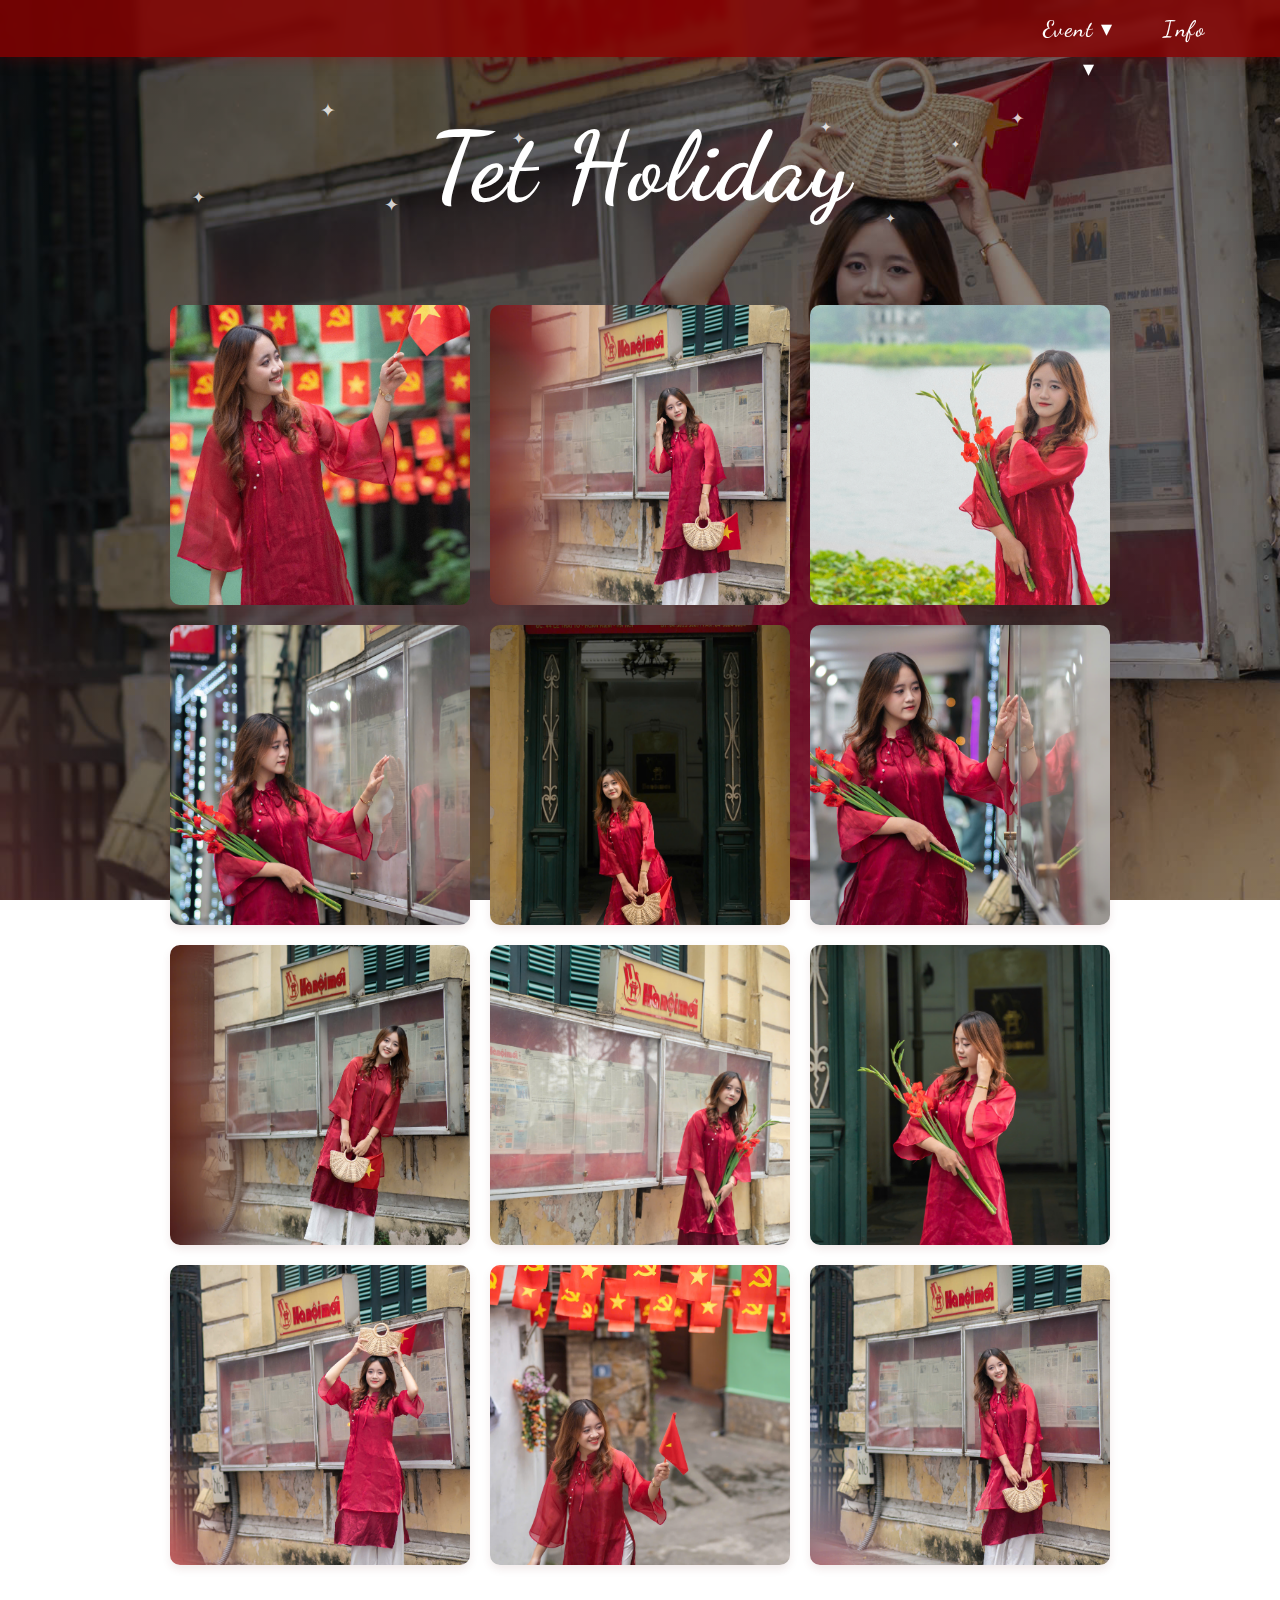
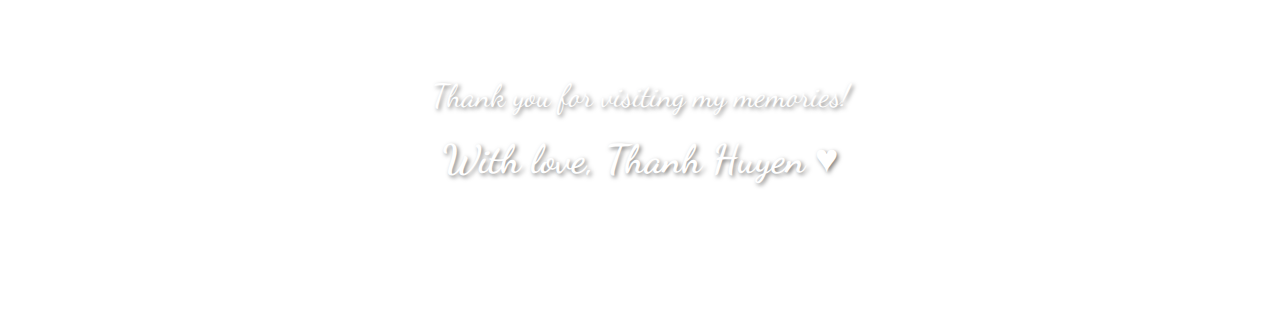
<file: index.html>
<!DOCTYPE html>
<html lang="en">
<head>
    <meta charset="UTF-8">
    <meta name="viewport" content="width=device-width, initial-scale=1.0">
    <title>Photo Album</title>
    <link rel="preconnect" href="https://fonts.googleapis.com">
    <link rel="preconnect" href="https://fonts.gstatic.com" crossorigin>
    <link href="https://fonts.googleapis.com/css2?family=Dancing+Script:wght@400;700&display=swap" rel="stylesheet">
    <link href="https://fonts.googleapis.com/css2?family=Dancing+Script&display=swap" rel="stylesheet">
    <link rel="stylesheet" href="https://cdnjs.cloudflare.com/ajax/libs/font-awesome/6.5.1/css/all.min.css">
    <link rel="stylesheet" href="style-tet.css">
    <link rel="stylesheet" href="style-bar.css">
    <link rel="stylesheet" href="style-footer.css">
</head>
<body>
    <nav class="taskbar">
        <ul>
            <li class="dropdown">
                <a href="#title" class="dropbtn">Event ▾</a>
                <ul class="dropdown-content">
                    <li><a href="index.html">Tết</a></li>
                    <li><a href="chrismas.html">Giáng sinh</a></li>
                    <li><a href="school.html">AOF</a></li>
                    <li><a href="#summer">Mùa hè xanh</a></li>
                    <li><a href="#winter">Đông ấm</a></li>
                </ul>
            </li>
            <li><a href="#info-section">Info</a></li>
        </ul>
    </nav>

    <div class="title" id="event-section">
        <h1>Tet Holiday</h1>
        <span class="star-1">✦</span>
        <span class="star-2">✦</span>
        <span class="star-3">✦</span>
        <span class="star-4">✦</span>
        <span class="star-5">✦</span>
        <span class="star-6">✦</span>
    </div>

    <div class="photo-album">
        <div class="photo-card">
            <div class="photo-inner"> 
                <div class="photo-front">
                    <img src="/image/newyear/0501a47505dbb885e1ca15.jpg" alt="Photo 1">
                </div>
                <div class="photo-back">
                    <p>Mô tả cho ảnh 1</p>
                </div>
            </div>
        </div>

        <div class="photo-card">
            <div class="photo-inner">
                <div class="photo-front">
                    <img src="/image/newyear/157edb3d7a93c7cd9e824.jpg" alt="Photo 2">
                </div>
                <div class="photo-back">
                    <p>Mô tả cho ảnh 2</p>
                </div>
            </div>
        </div>

        <div class="photo-card">
            <div class="photo-inner">
                <div class="photo-front">
                    <img src="/image/newyear/1f64340095ae28f071bf12.jpg" alt="Photo 2">
                </div>
                <div class="photo-back">
                    <p>Mô tả cho ảnh 3</p>
                </div>
            </div>
        </div>

        <div class="photo-card">
            <div class="photo-inner">
                <div class="photo-front">
                    <img src="/image/newyear/2733f27b53d5ee8bb7c47.jpg" alt="Photo 2">
                </div>
                <div class="photo-back">
                    <p>Mô tả cho ảnh 4</p>
                </div>
            </div>
        </div>

        <div class="photo-card">
            <div class="photo-inner">
                <div class="photo-front">
                    <img src="/image/newyear/3cb6d3fa7254cf0a964510.jpg" alt="Photo 2">
                </div>
                <div class="photo-back">
                    <p>Mô tả cho ảnh 5</p>
                </div>
            </div>
        </div>

        <div class="photo-card">
            <div class="photo-inner">
                <div class="photo-front">
                    <img src="/image/newyear/30d51c9ebd30006e59218.jpg" alt="Photo 2">
                </div>
                <div class="photo-back">
                    <p>Mô tả cho ảnh 6</p>
                </div>
            </div>
        </div>

        <div class="photo-card">
            <div class="photo-inner">
                <div class="photo-front">
                    <img src="/image/newyear/4a3a6179c0d77d8924c63.jpg" alt="Photo 2">
                </div>
                <div class="photo-back">
                    <p>Mô tả cho ảnh 7</p>
                </div>
            </div>
        </div>

        <div class="photo-card">
            <div class="photo-inner">
                <div class="photo-front">
                    <img src="/image/newyear/458faecf0f61b23feb702.jpg" alt="Photo 2">
                </div>
                <div class="photo-back">
                    <p>Mô tả cho ảnh 8</p>
                </div>
            </div>
        </div>

        <div class="photo-card">
            <div class="photo-inner">
                <div class="photo-front">
                    <img src="/image/newyear/4fe03ead9f03225d7b129.jpg" alt="Photo 2">
                </div>
                <div class="photo-back">
                    <p>Mô tả cho ảnh 9</p>
                </div>
            </div>
        </div>

        <div class="photo-card">
            <div class="photo-inner">
                <div class="photo-front">
                    <img src="/image/newyear/85b411f1b05f0d01544e5.jpg" alt="Photo 2">
                </div>
                <div class="photo-back">
                    <p>Mô tả cho ảnh 10</p>
                </div>
            </div>
        </div>

        <div class="photo-card">
            <div class="photo-inner">
                <div class="photo-front">
                    <img src="/image/newyear/8752323993972ec9778613.jpg" alt="Photo 2">
                </div>
                <div class="photo-back">
                    <p>Mô tả cho ảnh 11</p>
                </div>
            </div>
        </div>

        <div class="photo-card">
            <div class="photo-inner">
                <div class="photo-front">
                    <img src="/image/newyear/d6f442b4e31a5e44070b1.jpg" alt="Photo 2">
                </div>
                <div class="photo-back">
                    <p>Mô tả cho ảnh 12</p>
                </div>
            </div>
        </div>

    <div class="album-footer" id="info-section">
        <p>Thank you for visiting my memories!</p>
        <p class="signature">With love, Thanh Huyen ♥</p>
        <div class="social-links">
            <a href="https://www.facebook.com/thazhhuyn20" target="_blank" class="social-icon">
                <i class="fab fa-facebook"></i>
            </a>
            <a href="https://www.instagram.com/thazhhuyn_20/" target="_blank" class="social-icon">
                <i class="fab fa-instagram"></i>
            </a>
            <a href="mailto:lathanhhuyen36@gmail.com" class="social-icon">
                <i class="fas fa-envelope"></i>
            </a>
            <a href="tel:0913270057" class="social-icon">
                <i class="fas fa-phone"></i>
            </a>
        </div>
    </div>

        <!-- Thêm các photo-card khác tương tự -->
    </div>

    <script>
        // Thêm animation khi scroll nếu muốn
        window.addEventListener('scroll', () => {
            const cards = document.querySelectorAll('.photo-card');
            cards.forEach(card => {
                const cardTop = card.getBoundingClientRect().top;
                if (cardTop < window.innerHeight) {
                    card.style.opacity = '1';
                }
            });
        });
    </script>
</body>
</html>
</file>
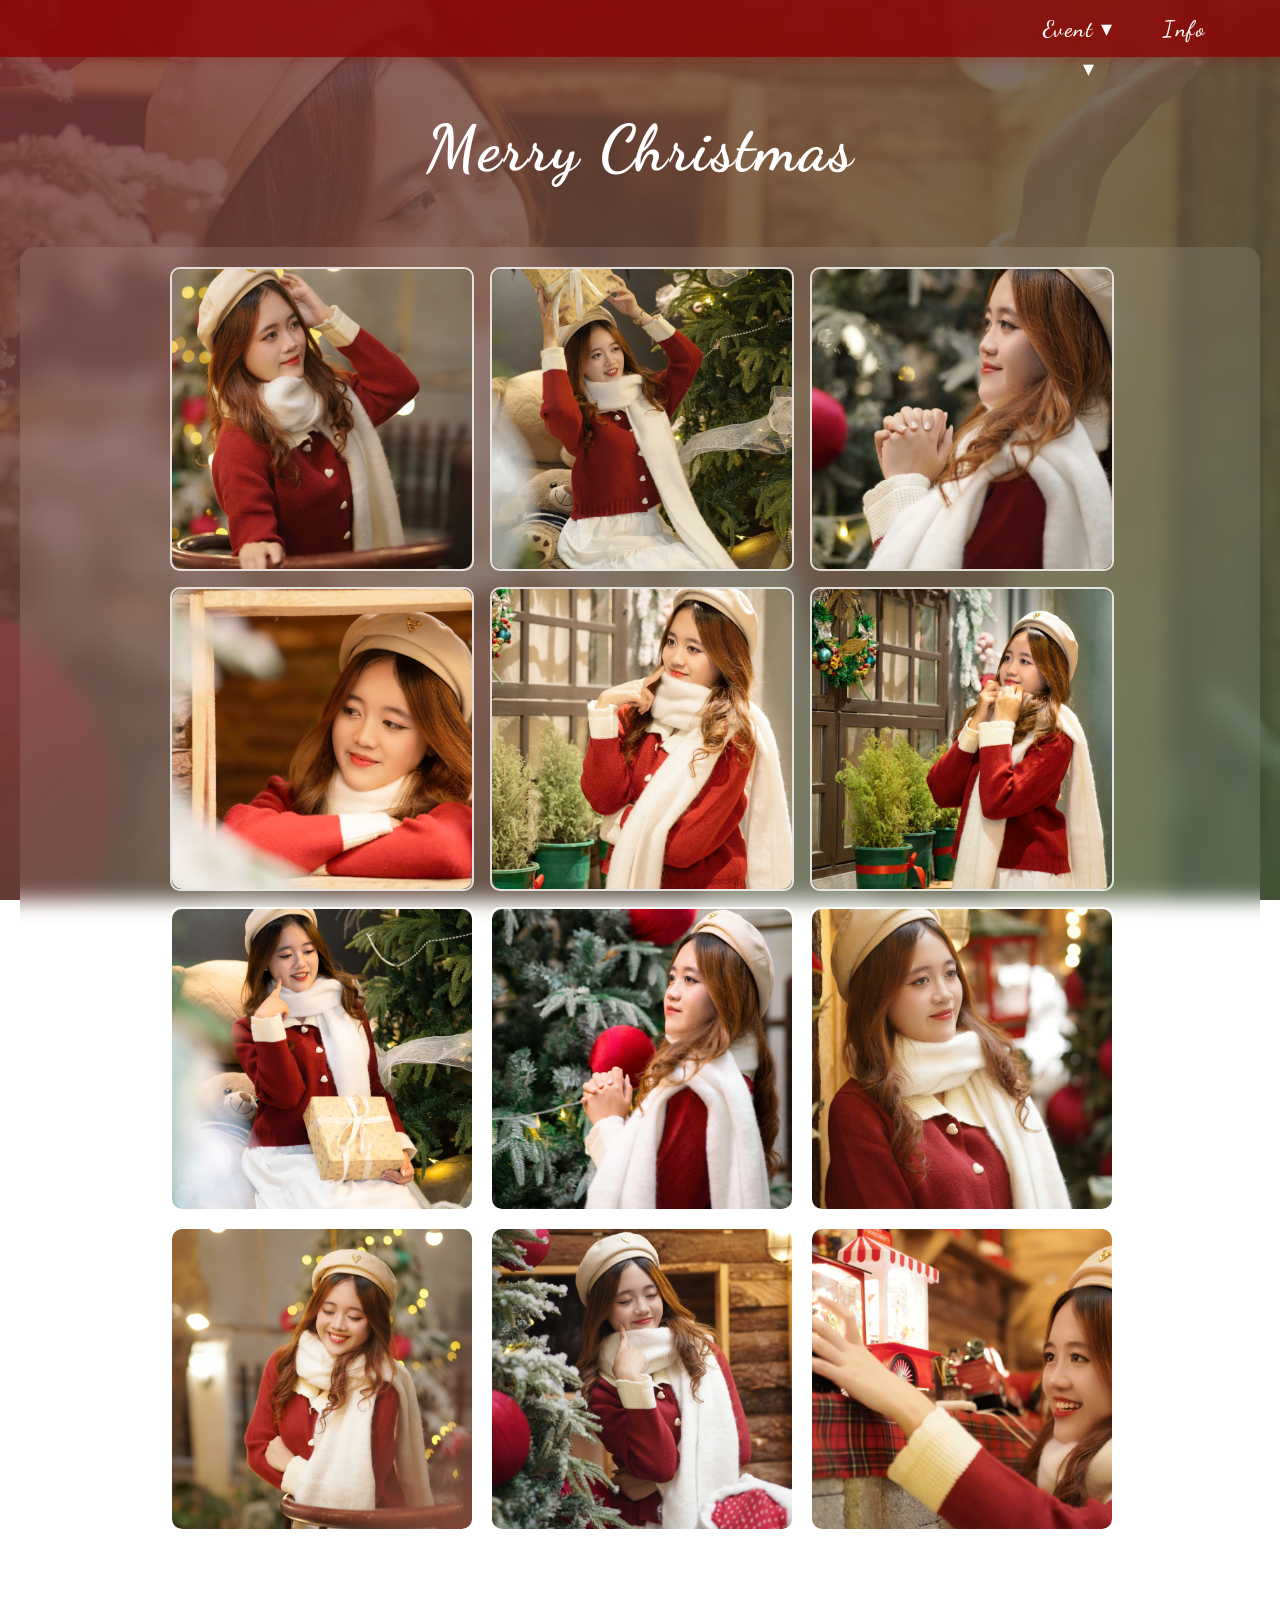
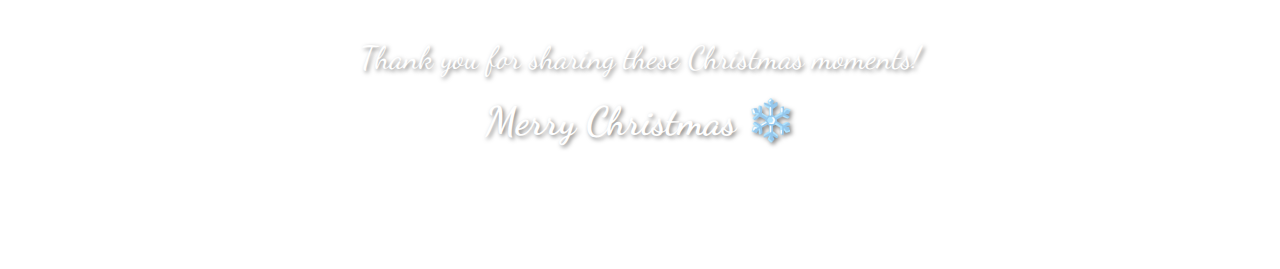
<file: chrismas.html>
<!DOCTYPE html>
<html lang="en">
<head>
    <meta charset="UTF-8">
    <meta name="viewport" content="width=device-width, initial-scale=1.0">
    <title>Christmas Photo Album</title>
    <!-- Google Fonts -->
    <link href="https://fonts.googleapis.com/css2?family=Dancing+Script:wght@400;700&display=swap" rel="stylesheet">
    <!-- Font Awesome -->
    <link rel="stylesheet" href="https://cdnjs.cloudflare.com/ajax/libs/font-awesome/6.5.1/css/all.min.css">
    <link rel="stylesheet" href="style-bar.css">
    <link rel="stylesheet" href="style-chrismas.css">
    <link rel="stylesheet" href="style-footer.css">

</head>
<body>
    <!-- Taskbar -->
    <nav class="taskbar">
        <ul>
            <li class="dropdown">
                <a href="#title" class="dropbtn">Event ▾</a>
                <ul class="dropdown-content">
                    <li><a href="index.html">Tết</a></li>
                    <li><a href="chrismas.html">Giáng sinh</a></li>
                    <li><a href="school.html">AOF</a></li>
                    <li><a href="#summer">Mùa hè xanh</a></li>
                    <li><a href="#winter">Đông ấm</a></li>
                </ul>
            </li>
            <li><a href="#info-section">Info</a></li>
        </ul>
    </nav>


    <!-- Title -->
    <div class="title" id="event-section">
        <h1>Merry Christmas</h1>
    </div>

    <!-- Photo Album -->
    <div class="photo-album">
        <!-- Photo Card 1 -->
        <div class="photo-card">
            <div class="photo-inner">
                <div class="photo-front">
                    <img src="image/christmas/1ac1bdee80443d1a64558.jpg" alt="Christmas Photo 1">
                </div>
                <div class="photo-back">
                    <p>Merry Christmas!</p>
                </div>
            </div>
        </div>

        <div class="photo-card">
            <div class="photo-inner">
                <div class="photo-front">
                    <img src="image/christmas/283b9e87632dde73873c11.jpg" alt="Christmas Photo 1">
                </div>
                <div class="photo-back">
                    <p>Merry Christmas!</p>
                </div>
            </div>
        </div>

        <div class="photo-card">
            <div class="photo-inner">
                <div class="photo-front">
                    <img src="image/christmas/35b03278cfd2728c2bc312.jpg" alt="Christmas Photo 1">
                </div>
                <div class="photo-back">
                    <p>Merry Christmas!</p>
                </div>
            </div>
        </div>

        <div class="photo-card">
            <div class="photo-inner">
                <div class="photo-front">
                    <img src="image/christmas/3da6bb72e6d85b8602c93.jpg" alt="Christmas Photo 1">
                </div>
                <div class="photo-back">
                    <p>Merry Christmas!</p>
                </div>
            </div>
        </div>

        <div class="photo-card">
            <div class="photo-inner">
                <div class="photo-front">
                    <img src="image/christmas/4200cace97642a3a73755.jpg" alt="Christmas Photo 1">
                </div>
                <div class="photo-back">
                    <p>Merry Christmas!</p>
                </div>
            </div>
        </div>

        <div class="photo-card">
            <div class="photo-inner">
                <div class="photo-front">
                    <img src="image/christmas/7defc50398a925f77cb82.jpg" alt="Christmas Photo 1">
                </div>
                <div class="photo-back">
                    <p>Merry Christmas!</p>
                </div>
            </div>
        </div>

        <div class="photo-card">
            <div class="photo-inner">
                <div class="photo-front">
                    <img src="image/christmas/7f7deabdb7170a4953064.jpg" alt="Christmas Photo 1">
                </div>
                <div class="photo-back">
                    <p>Merry Christmas!</p>
                </div>
            </div>
        </div>

        <div class="photo-card">
            <div class="photo-inner">
                <div class="photo-front">
                    <img src="image/christmas/c585087055dae884b1cb1.jpg" alt="Christmas Photo 1">
                </div>
                <div class="photo-back">
                    <p>Merry Christmas!</p>
                </div>
            </div>
        </div>

        <div class="photo-card">
            <div class="photo-inner">
                <div class="photo-front">
                    <img src="image/christmas/cde8f6360b9cb6c2ef8d13.jpg" alt="Christmas Photo 1">
                </div>
                <div class="photo-back">
                    <p>Merry Christmas!</p>
                </div>
            </div>
        </div>

        <div class="photo-card">
            <div class="photo-inner">
                <div class="photo-front">
                    <img src="image/christmas/d8870831f59b48c5118a9.jpg" alt="Christmas Photo 1">
                </div>
                <div class="photo-back">
                    <p>Merry Christmas!</p>
                </div>
            </div>
        </div>

        <div class="photo-card">
            <div class="photo-inner">
                <div class="photo-front">
                    <img src="/image/christmas/f0afe0b8c912744c2d037.jpg" alt="Christmas Photo 1">
                </div>
                <div class="photo-back">
                    <p>Merry Christmas!</p>
                </div>
            </div>
        </div>

        <div class="photo-card">
            <div class="photo-inner">
                <div class="photo-front">
                    <img src="/image/christmas/dd90699e9534286a71256.jpg" alt="Christmas Photo 1">
                </div>
                <div class="photo-back">
                    <p>Merry Christmas!</p>
                </div>
            </div>
        </div>
        <!-- Thêm các photo card khác tương tự -->
    </div>

    <!-- Footer -->
    <div class="album-footer" id="info-section">
        <p>Thank you for sharing these Christmas moments!</p>
        <p class="signature">Merry Christmas ❄️</p>
        <div class="social-links">
            <a href="https://www.facebook.com/thazhhuyn20" target="_blank" class="social-icon">
                <i class="fab fa-facebook"></i>
            </a>
            <a href="https://www.instagram.com/thazhhuyn_20/" target="_blank" class="social-icon">
                <i class="fab fa-instagram"></i>
            </a>
            <a href="mailto:lathanhhuyen36@gmail.com" class="social-icon">
                <i class="fas fa-envelope"></i>
            </a>
            <a href="tel:0913270057" class="social-icon">
                <i class="fas fa-phone"></i>
            </a>
        </div>
    </div>

    <!-- Script cho hiệu ứng tuy -->
    <script>
        function createSnowflakes() {
            const snowflakes = ['❄', '❅', '❆'];
            const container = document.body;
            
            for(let i = 0; i < 50; i++) {
                const snowflake = document.createElement('div');
                snowflake.className = 'snowflake';
                snowflake.textContent = snowflakes[Math.floor(Math.random() * snowflakes.length)];
                snowflake.style.left = `${Math.random() * 100}vw`;
                snowflake.style.animationDuration = `${Math.random() * 3 + 2}s`;
                snowflake.style.opacity = Math.random();
                snowflake.style.fontSize = `${Math.random() * 20 + 10}px`;
                container.appendChild(snowflake);
            }
        }

        createSnowflakes();
    </script>
</body>
</html>
</file>
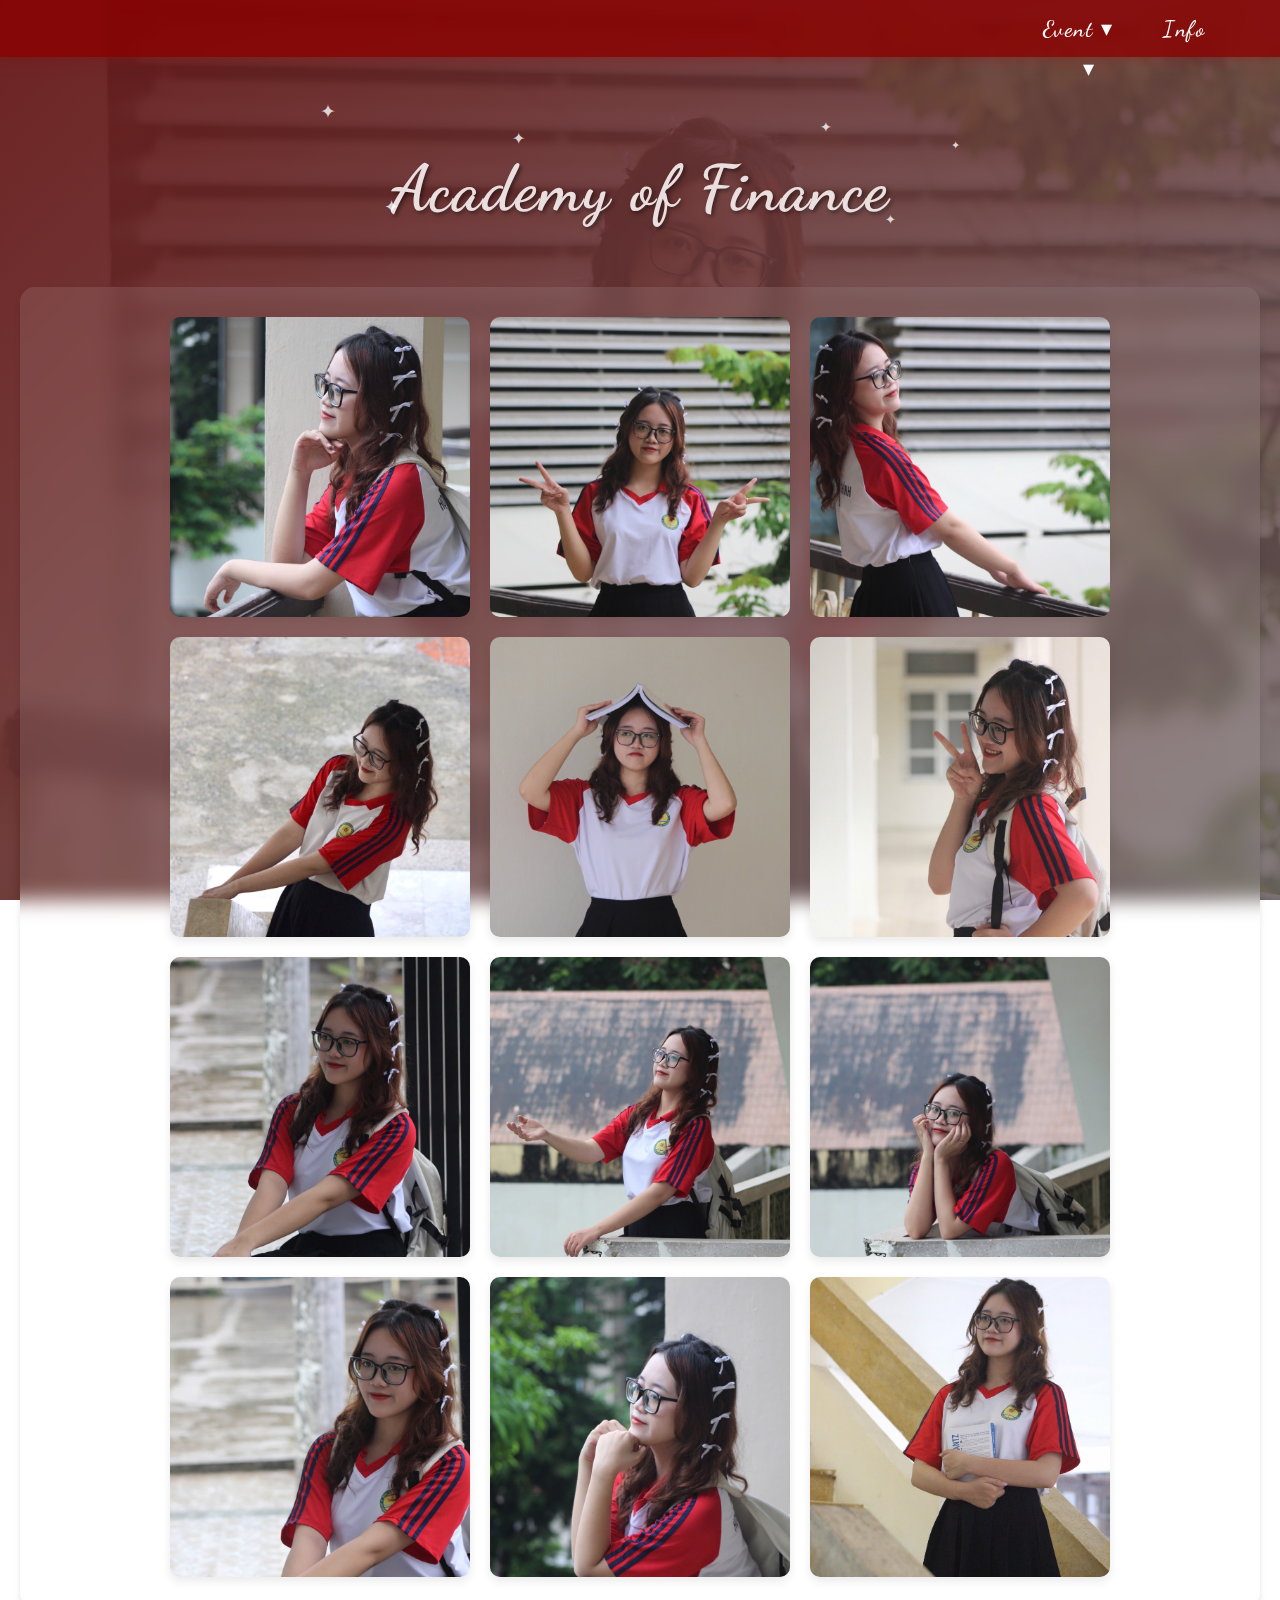
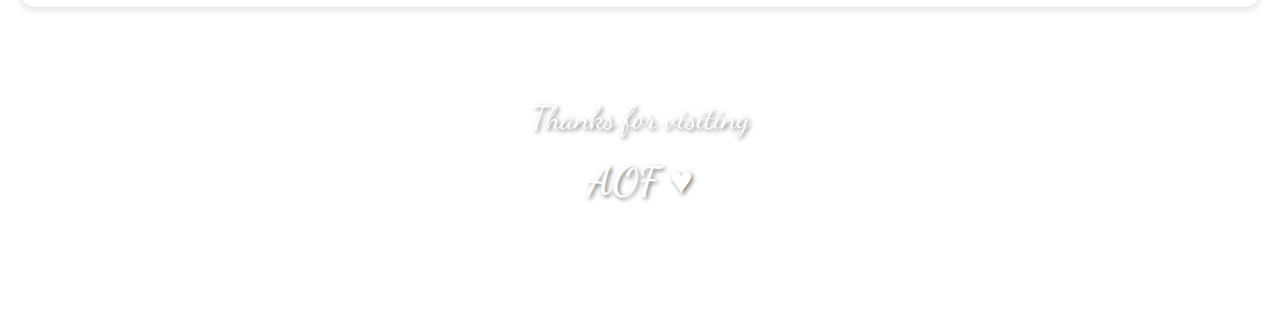
<file: school.html>
<!DOCTYPE html>
<html lang="en">
<head>
    <meta charset="UTF-8">
    <meta name="viewport" content="width=device-width, initial-scale=1.0">
    <title>Academy of Financial</title>
    <link rel="stylesheet" href="https://cdnjs.cloudflare.com/ajax/libs/font-awesome/6.5.1/css/all.min.css">
    <link href="https://fonts.googleapis.com/css2?family=Dancing+Script:wght@400;700&display=swap" rel="stylesheet">
    <link rel="stylesheet" href="style-school.css">
    <link rel="stylesheet" href="style-bar.css">
    <link rel="stylesheet" href="style-footer.css">
</head>
<body>
    <!-- Thanh taskbar -->
    <nav class="taskbar">
        <ul>
            <li class="dropdown">
                <a href="#title" class="dropbtn">Event ▾</a>
                <ul class="dropdown-content">
                    <li><a href="index.html">Tết</a></li>
                    <li><a href="chrismas.html">Giáng sinh</a></li>
                    <li><a href="school.html">AOF</a></li>
                    <li><a href="#summer">Mùa hè xanh</a></li>
                    <li><a href="#winter">Đông ấm</a></li>
                </ul>
            </li>
            <li><a href="#info-section">Info</a></li>
        </ul>
    </nav>

    <!-- Tiêu đề -->
    <div class="title" id="title">
        <h1>Academy of Finance</h1>
        <span class="star-1">✦</span>
        <span class="star-2">✦</span>
        <span class="star-3">✦</span>
        <span class="star-4">✦</span>
        <span class="star-5">✦</span>
        <span class="star-6">✦</span>
    </div>

    <!-- Album ảnh -->
    <div class="photo-album">
        <div class="photo-card">
            <div class="photo-inner">
                <div class="photo-front">
                    <img src="image/school/0f0c237f49caf494addb18.jpg" alt="Ảnh 1">
                </div>
                <div class="photo-back">
                    <p>Mô tả cho ảnh 1</p>
                </div>
            </div>
        </div>

        <div class="photo-card">
            <div class="photo-inner">
                <div class="photo-front">
                    <img src="image/school/12f164b60e03b35dea1219.jpg" alt="Ảnh 2">
                </div>
                <div class="photo-back">
                    <p>Mô tả cho ảnh 2</p>
                </div>
            </div>
        </div>

        <div class="photo-card">
            <div class="photo-inner">
                <div class="photo-front">
                    <img src="image/school/1df8534439f184afdde022.jpg" alt="Ảnh 1">
                </div>
                <div class="photo-back">
                    <p>Mô tả cho ảnh 1</p>
                </div>
            </div>
        </div>

        <div class="photo-card">
            <div class="photo-inner">
                <div class="photo-front">
                    <img src="image/school/426ad525bf9002ce5b8116.jpg" alt="Ảnh 1">
                </div>
                <div class="photo-back">
                    <p>Mô tả cho ảnh 1</p>
                </div>
            </div>
        </div>

        <div class="photo-card">
            <div class="photo-inner">
                <div class="photo-front">
                    <img src="image/school/4f8d5938338d8ed3d79c23.jpg" alt="Ảnh 1">
                </div>
                <div class="photo-back">
                    <p>Mô tả cho ảnh 1</p>
                </div>
            </div>
        </div>

        <div class="photo-card">
            <div class="photo-inner">
                <div class="photo-front">
                    <img src="image/school/734b450d2fb892e6cba917.jpg" alt="Ảnh 1">
                </div>
                <div class="photo-back">
                    <p>Mô tả cho ảnh 1</p>
                </div>
            </div>
        </div>

        <div class="photo-card">
            <div class="photo-inner">
                <div class="photo-front">
                    <img src="image/school/93b401a06e15d34b8a0425.jpg" alt="Ảnh 1">
                </div>
                <div class="photo-back">
                    <p>Mô tả cho ảnh 1</p>
                </div>
            </div>
        </div>

        <div class="photo-card">
            <div class="photo-inner">
                <div class="photo-front">
                    <img src="image/school/b6f7b985d3306e6e372121.jpg"Ảnh 1">
                </div>
                <div class="photo-back">
                    <p>Mô tả cho ảnh 1</p>
                </div>
            </div>
        </div>

        <div class="photo-card">
            <div class="photo-inner">
                <div class="photo-front">
                    <img src="image/school/b97e8407eeb253ec0aa320.jpg" alt="Ảnh 1">
                </div>
                <div class="photo-back">
                    <p>Mô tả cho ảnh 1</p>
                </div>
            </div>
        </div>

        <div class="photo-card">
            <div class="photo-inner">
                <div class="photo-front">
                    <img src="image/school/ccd7d287b832056c5c2314.jpg" alt="Ảnh 1">
                </div>
                <div class="photo-back">
                    <p>Mô tả cho ảnh 1</p>
                </div>
            </div>
        </div>

        <div class="photo-card">
            <div class="photo-inner">
                <div class="photo-front">
                    <img src="image/school/edae59893a3c8762de2d26.jpg" alt="Ảnh 1">
                </div>
                <div class="photo-back">
                    <p>Mô tả cho ảnh 1</p>
                </div>
            </div>
        </div>

        <div class="photo-card">
            <div class="photo-inner">
                <div class="photo-front">
                    <img src="image/school/f25d66160ca3b1fde8b215.jpg" alt="Ảnh 1">
                </div>
                <div class="photo-back">
                    <p>Mô tả cho ảnh 1</p>
                </div>
            </div>
        </div>
        <!-- Thêm các photo-card khác tương tự -->
    </div>

    <!-- Phần footer -->
    <div class="album-footer">
        <p>Thanks for visiting</p>
        <p class="signature">AOF ♥</p>
        <div class="social-links">
            <a href="https://www.facebook.com/thazhhuyn20" target="_blank" class="social-icon">
                <i class="fab fa-facebook"></i>
            </a>
            <a href="https://www.instagram.com/thazhhuyn_20/" target="_blank" class="social-icon">
                <i class="fab fa-instagram"></i>
            </a>
            <a href="mailto:lathanhhuyen36@gmail.com" class="social-icon">
                <i class="fas fa-envelope"></i>
            </a>
            <a href="tel:0913270057" class="social-icon">
                <i class="fas fa-phone"></i>
            </a>
        </div>
    </div>

    <script>
        // Thêm animation khi scroll nếu muốn
        window.addEventListener('scroll', () => {
            const cards = document.querySelectorAll('.photo-card');
            cards.forEach(card => {
                const cardTop = card.getBoundingClientRect().top;
                if (cardTop < window.innerHeight) {
                    card.style.opacity = '1';
                }
            });
        });
    </script>
</body>
</html>
</file>
<file: style-tet.css>
body {
    background: linear-gradient(135deg, rgba(0, 0, 0, 0.7), rgba(0, 0, 0, 0.3)),
            url(image/newyear/85b411f1b05f0d01544e5.jpg);
    background-size: cover;
    background-position: center;
    background-attachment: fixed;
    min-height: 100vh;
    margin: 0;
    padding: 0;
    font-family: Arial, sans-serif;
}   

.photo-album {
    display: flex;
    flex-wrap: wrap;
    justify-content: center;
    gap: 20px;
    padding: 20px;
}

.photo-card {
    width: 300px;
    height: 300px;
    perspective: 1000px;
    cursor: pointer;
}

.photo-inner {
position: relative;
width: 100%;
height: 100%;
text-align: center;
transition: transform 0.8s;
transform-style: preserve-3d;
background-image: inherit;
}

.photo-card:hover .photo-inner {
    transform: rotateY(180deg);
}

.photo-front, .photo-back {
    position: absolute;
    width: 100%;
    height: 100%;
    backface-visibility: hidden;
    border-radius: 10px;
    box-shadow: 0 4px 8px rgba(118, 43, 43, 0.1);
}

.photo-front img {
    width: 100%;
    height: 100%;
    object-fit: cover;
    border-radius: 10px;
}

.photo-back {
position: absolute;
width: 100%;
height: 100%;
backface-visibility: hidden;
border-radius: 10px;
transform: rotateY(180deg);
display: flex;
align-items: center;
justify-content: center;
padding: 20px;
text-align: center;
background-color: rgba(111, 28, 28, 0.7);
backdrop-filter: blur(5px);
overflow: hidden;
border: 2px solid #ffffff; 
box-sizing: border-box;
}

.photo-back p {
    color: #ffffff;
    font-family: 'Dancing Script', cursive;
    font-size: 1.5em;
    line-height: 1.6;
    text-shadow: 1px 1px 2px rgba(0, 0, 0, 0.5);
    padding: 20px;
    z-index: 1;
}

.title {
text-align: center;
padding: 40px 0;
margin-bottom: 20px;
}

.title h1 {
color: #ffffff;
font-size: 6em;
font-weight: 700;
font-family: 'Dancing Script', cursive;
letter-spacing: 2px;
margin: 0;
padding: 0;
animation: glow 2s ease-in-out infinite alternate;
position: relative;
}

/* Hiệu ứng phát sáng */
@keyframes glow {
from {
    text-shadow: 
        0 0 5px #ab174e,
        0 0 10px #fff,
        0 0 15px #8f0a4d,
        0 0 20px #e60073,
        0 0 25px #e60073,
        0 0 30px #e60073,
        0 0 35px #e60073;
}
to {
    text-shadow: 
        0 0 10px #fff,
        0 0 20px #b3143f,
        0 0 30px #ff4da6,
        0 0 40px #ff4da6,
        0 0 50px #ff4da6,
        0 0 60px #ff4da6,
        0 0 70px #ff4da6;
}
}
.title h1::before {
content: '';
position: absolute;
left: -100%;
top: 0;
width: 50%;
height: 100%;
background: linear-gradient(
    120deg,
    transparent,
    rgba(255, 255, 255, 0.6),
    transparent
);
animation: shine 3s infinite;
}

.title {
position: relative;
overflow: hidden;
}

.title::after {
content: '✦';
position: absolute;
color: rgba(255, 255, 255, 0.8);
animation: twinkle 1.5s infinite;
}

.title::before {
content: '✦';
position: absolute;
color: rgba(255, 255, 255, 0.8);
animation: twinkle 2s infinite 0.5s;
}

@keyframes twinkle {
0%, 100% {
    opacity: 0;
    transform: scale(0.5);
}
50% {
    opacity: 1;
    transform: scale(1.2);
}
}

/* Thêm nhiều ngôi sao với các vị trí khác nhau */
.title::before { right: 20%; top: 20%; }
.title::after { left: 15%; bottom: 30%; }

/* Thêm các ngôi sao mới */
.title .star-1,
.title .star-2,
.title .star-3,
.title .star-4,
.title .star-5,
.title .star-6 {
content: '✦';
position: absolute;
color: rgba(255, 255, 255, 0.8);
}

.title .star-1 { left: 25%; top: 15%; animation: twinkle 2s infinite 0.2s; }
.title .star-2 { right: 30%; bottom: 20%; animation: twinkle 2s infinite 0.4s; }
.title .star-3 { left: 40%; top: 30%; animation: twinkle 2s infinite 0.6s; }
.title .star-4 { right: 35%; top: 25%; animation: twinkle 2s infinite 0.8s; }
.title .star-5 { left: 30%; bottom: 25%; animation: twinkle 2s infinite 1s; }
.title .star-6 { right: 25%; top: 35%; animation: twinkle 2s infinite 1.2s; }

/* Thêm biến thể kích thước cho các ngôi sao */
.title .star-1 { font-size: 1.2em; }
.title .star-2 { font-size: 0.8em; }
.title .star-3 { font-size: 1em; }
.title .star-4 { font-size: 0.9em; }
.title .star-5 { font-size: 1.1em; }
.title .star-6 { font-size: 0.7em; }

@keyframes fadeIn {
from {
    opacity: 0;
    transform: translateY(-20px);
}
to {
    opacity: 1;
    transform: translateY(0);
}
}

.title h1:hover {
    transform: scale(1.05);
    transition: transform 0.3s ease;
}
</file>
<file: style-bar.css>
.taskbar {
    position: fixed;
    top: 0;
    left: 0;
    width: 100%;
    background-color: rgba(139, 0, 0, 0.8); /* Màu đỏ thẫm với độ trong suốt */
    backdrop-filter: blur(4px); /* Hiệu ứng mờ */
    z-index: 1000;
    box-shadow: 0 2px 15px rgba(139, 0, 0, 0.3); /* Bóng đổ mềm mại */
}

.taskbar ul {
    list-style: none;
    margin: 0;
    padding: 0;
    display: flex;
    justify-content: flex-end;
    padding-right: 50px;
}

.taskbar li {
    padding: 15px 0;
}

.taskbar a {
    color: white;
    text-decoration: none;
    padding: 15px 25px;
    font-family: 'Dancing Script', cursive; /* Font chữ mềm mại */
    font-size: 1.4em; /* Tăng kích thước chữ cho phù hợp với font mới */
    font-weight: 500;
    letter-spacing: 1.5px;
    transition: all 0.3s ease;
}

/* Hiệu ứng hover */
.taskbar a:hover {
    background-color: rgba(255, 255, 255, 0.15);
    text-shadow: 0 0 10px rgba(255, 255, 255, 0.8);
    transform: translateY(-2px);
}

/* Hiệu ứng hover với border bottom */
.taskbar a::after {
    content: '';
    position: absolute;
    bottom: 0;
    left: 50%;
    width: 0;
    height: 2px;
    background: rgba(255, 255, 255, 0.5);
    transition: all 0.3s ease;
    transform: translateX(-30%);
}

.taskbar a:hover::after {
    width: 70%;
}

/* Điều chỉnh khoảng cách cho các phần khác */
.title {
    margin-top: 70px; /* Tăng khoảng cách một chút do font mới cao hơn */
}

/* Thêm CSS cho dropdown menu */
.dropdown {
    position: relative;
}

.dropdown-content {
    display: none;
    position: absolute;
    top: 100%;
    right: 0;
    background: rgba(139, 0, 0, 0.9);
    backdrop-filter: blur(8px);
    min-width: 180px;
    box-shadow: 0 8px 16px rgba(0, 0, 0, 0.2);
    border-radius: 0 0 10px 10px;
    overflow: hidden;
    transform: translateY(10px);
    opacity: 0;
    transition: all 0.3s ease;
}

.dropdown:hover .dropdown-content {
    display: block;
    transform: translateY(0);
    opacity: 1;
}

.dropdown-content li {
    padding: 0;
}

.dropdown-content a {
    display: block;
    padding: 15px 25px;
    color: white;
    font-family: 'Dancing Script', cursive;
    font-size: 1.2em;
    text-align: left;
    transition: all 0.3s ease;
}

/* Hiệu ứng hover cho các mục trong dropdown */
.dropdown-content a:hover {
    background: rgba(255, 255, 255, 0.15);
    padding-left: 30px; /* Di chuyển text sang phải một chút khi hover */
}

/* Thêm mũi tên cho menu chính */
.dropdown > a::after {
    content: '▾';
    margin-left: 5px;
    transition: transform 0.3s ease;
}

.dropdown:hover > a::after {
    transform: rotate(180deg);
}

/* Animation cho dropdown */
@keyframes dropdownFade {
    from {
        opacity: 0;
        transform: translateY(10px);
    }
    to {
        opacity: 1;
        transform: translateY(0);
    }
}

/* Thêm border mềm mại giữa các mục */
.dropdown-content li:not(:last-child) {
    border-bottom: 1px solid rgba(255, 255, 255, 0.1);
}

/* Hiệu ứng ripple khi hover */
.dropdown-content a:hover {
    background: linear-gradient(
        to right,
        rgba(255, 255, 255, 0.1),
        rgba(255, 255, 255, 0.15)
    );
}
</file>
<file: style-footer.css>
.album-footer {
    width: 100%;
    text-align: center;
    padding: 40px 0;
    margin-top: 40px;
    border-top: 2px solid rgba(255, 255, 255, 0.2);
}
    
.album-footer p {
    color: #ffffff;
    font-family: 'Dancing Script', cursive;
    font-size: 2em;
    text-shadow: 2px 2px 4px rgba(0, 0, 0, 0.5);
    margin: 10px 0;
    animation: fadeIn 1.5s ease-in;
}
    
.album-footer .signature {
    font-size: 2.5em;
    margin-top: 20px;
    color: #ffffff;
    font-weight: 700;
}
    
    /* Thêm hiệu ứng hover cho trái tim */
.signature:hover {
    transform: scale(1.1);
    transition: transform 0.3s ease;
}
    
    /* Animation cho chữ xuất hiện */
@keyframes fadeIn {
    from {
        opacity: 0;
        transform: translateY(20px);
    }
    to {
        opacity: 1;
        transform: translateY(0);
    }
}
    
/* Thêm CSS cho phần social links */
.social-links {
    margin-top: 30px;
    display: flex;
    justify-content: center;
    gap: 20px;
}
    
.social-icon {
    width: 50px;
    height: 50px;
    border-radius: 50%;
    background: rgba(255, 255, 255, 0.1);
    backdrop-filter: blur(5px);
    display: flex;
    align-items: center;
    justify-content: center;
    color: white;
    font-size: 1.5em;
    text-decoration: none;
    transition: all 0.3s ease;
    border: 2px solid rgba(255, 255, 255, 0.2);
}
    
.social-icon:hover {
    transform: translateY(-5px);
    background: rgba(255, 255, 255, 0.2);
    border-color: rgba(255, 255, 255, 0.5);
    box-shadow: 0 5px 15px rgba(0, 0, 0, 0.3);
}
    
    /* Màu riêng cho từng icon khi hover */
.social-icon:hover .fa-facebook {
    color: #1877f2;
}
    
.social-icon:hover .fa-instagram {
    color: #e4405f;
}
    
.social-icon:hover .fa-envelope {
    color: #ea4335;
}
    
.social-icon:hover .fa-phone {
    color: #4caf50;
}
</file>
<file: style-chrismas.css>
/* Thiết lập nền Giáng sinh */
body {
    background: linear-gradient(135deg, rgba(129, 57, 57, 0.8), rgba(57, 88, 57, 0.8)),
                url(image/christmas/ead9e46519cfa491fdde10.jpg);
    background-size: cover;
    background-position: center;
    background-attachment: fixed;
    min-height: 100vh;
    margin: 0;
    padding: 0;
    font-family: 'Dancing Script', cursive;
}

/* Title với hiệu ứng tuyết rơi */
.title {
    text-align: center;
    padding: 40px 0;
    margin-top: 70px;
    position: relative;
}

.title h1 {
    color: #ffffff;
    font-size: 4em;
    font-weight: 700;
    font-family: 'Dancing Script', cursive;
    letter-spacing: 2px;
    margin: 0;
    padding: 0;
    animation: glow 2s ease-in-out infinite alternate;
    position: relative;
}

@keyframes glow {
    from {
        text-shadow: 
            0 0 5px #ab174e,
            0 0 10px #fff,
            0 0 15px #8f0a4d,
            0 0 20px #e60073,
            0 0 25px #e60073,
            0 0 30px #e60073,
            0 0 35px #e60073;
    }
    to {
        text-shadow: 
            0 0 10px #fff,
            0 0 20px #b3143f,
            0 0 30px #ff4da6,
            0 0 40px #ff4da6,
            0 0 50px #ff4da6,
            0 0 60px #ff4da6,
            0 0 70px #ff4da6;
    }
}

.title h1::before {
    content: '';
    position: absolute;
    left: -100%;
    top: 0;
    width: 50%;
    height: 100%;
    background: linear-gradient(
        120deg,
        transparent,
        rgba(255, 255, 255, 0.6),
        transparent
    );
    animation: shine 3s infinite;
}

/* Album ảnh */
.photo-album {
    display: flex;
    flex-wrap: wrap;
    justify-content: center;
    gap: 20px;
    padding: 20px;
    background-color: rgba(255, 255, 255, 0.1);
    backdrop-filter: blur(10px);
    border-radius: 15px;
    margin: 20px;
}

.photo-card {
    width: 300px;
    height: 300px;
    perspective: 1000px;
    cursor: pointer;
}

.photo-inner {
    position: relative;
    width: 100%;
    height: 100%;
    text-align: center;
    transition: transform 0.8s;
    transform-style: preserve-3d;
}

.photo-card:hover .photo-inner {
    transform: rotateY(180deg);
}

.photo-front, .photo-back {
    position: absolute;
    width: 100%;
    height: 100%;
    backface-visibility: hidden;
    border-radius: 10px;
    border: 2px solid rgba(255, 255, 255, 0.8);
}

.photo-front img {
    width: 100%;
    height: 100%;
    object-fit: cover;
    border-radius: 10px;
}

.photo-back {
    background-color: rgba(139, 0, 0, 0.7);
    transform: rotateY(180deg);
    display: flex;
    align-items: center;
    justify-content: center;
    padding: 20px;
    text-align: center;
    color: white;
}

/* Hiệu ứng tuyết rơi */
@keyframes snowfall {
    0% {
        transform: translateY(-100vh) translateX(0);
    }
    100% {
        transform: translateY(100vh) translateX(100px);
    }
}

.snowflake {
    color: white;
    position: fixed;
    top: -10%;
    animation: snowfall linear infinite;
    user-select: none;
    z-index: 1;
    text-shadow: 0 0 5px rgba(255, 255, 255, 0.8);
}
</file>
<file: style-school.css>
/* CSS cho toàn trang */
body {
    background: linear-gradient(135deg, rgba(103, 24, 24, 0.936), rgba(107, 96, 96, 0.8)),
                url(image/school/fb990a7f64cad99480db24.jpg); /* Thay ảnh nền */
    background-size: cover;
    background-position: center;
    background-attachment: fixed;
    min-height: 100vh;
    margin: 0;
    padding: 0;
    font-family: 'Dancing Script', cursive; /* Font chữ mềm mại */
}

/* CSS cho tiêu đề */
.title {
    text-align: center;
    padding: 80px 0 40px 0; /* Điều chỉnh padding cho phù hợp với taskbar */
    margin-bottom: 20px;
    position: relative;
    overflow: hidden;
}

.title h1 {
    color: #eadede; /* Màu đỏ thẫm */
    font-size: 4em;
    font-weight: 700;
    text-shadow: 2px 2px 4px rgba(0, 0, 0, 0.5);
    letter-spacing: 2px;
    margin: 0;
    padding: 0;
    animation: glow 2s ease-in-out infinite alternate;
}

/* Hiệu ứng phát sáng cho title */
@keyframes glow {
    from {
        text-shadow: 
            0 0 5px #fff,
            0 0 10px #a56b6b,
            0 0 15px #905b5b,
            0 0 20px #8B0000,
            0 0 25px #8B0000,
            0 0 30px #8B0000,
            0 0 35px #8B0000;
    }
    to {
        text-shadow: 
            0 0 10px #fff,
            0 0 20px #934444,
            0 0 30px #9c8383,
            0 0 40px #b68787,
            0 0 50px #cb9e9e,
            0 0 60px #816666,
            0 0 70px #8B0000;
    }
}

/* Thêm các ngôi sao với các vị trí khác nhau */
.title::before { right: 20%; top: 20%; }
.title::after { left: 15%; bottom: 30%; }

/* Thêm các ngôi sao mới */
.title .star-1,
.title .star-2,
.title .star-3,
.title .star-4,
.title .star-5,
.title .star-6 {
    content: '✦';
    position: absolute;
    color: rgba(255, 255, 255, 0.8);
}

.title .star-1 { left: 25%; top: 15%; animation: twinkle 2s infinite 0.2s; }
.title .star-2 { right: 30%; bottom: 20%; animation: twinkle 2s infinite 0.4s; }
.title .star-3 { left: 40%; top: 30%; animation: twinkle 2s infinite 0.6s; }
.title .star-4 { right: 35%; top: 25%; animation: twinkle 2s infinite 0.8s; }
.title .star-5 { left: 30%; bottom: 25%; animation: twinkle 2s infinite 1s; }
.title .star-6 { right: 25%; top: 35%; animation: twinkle 2s infinite 1.2s; }

/* Thêm biến thể kích thước cho các ngôi sao */
.title .star-1 { font-size: 1.2em; }
.title .star-2 { font-size: 0.8em; }
.title .star-3 { font-size: 1em; }
.title .star-4 { font-size: 0.9em; }
.title .star-5 { font-size: 1.1em; }
.title .star-6 { font-size: 0.7em; }

/* Hiệu ứng lấp lánh cho các ngôi sao */
@keyframes twinkle {
    0%, 100% {
        opacity: 0;
        transform: scale(0.5);
    }
    50% {
        opacity: 1;
        transform: scale(1.2);
    }
}

/* CSS cho taskbar */
.taskbar {
    position: fixed;
    top: 0;
    left: 0;
    width: 100%;
    background-color: rgba(139, 0, 0, 0.8); /* Màu đỏ thẫm với độ trong suốt */
    backdrop-filter: blur(8px); /* Hiệu ứng mờ */
    z-index: 1000;
    box-shadow: 0 2px 15px rgba(139, 0, 0, 0.3); /* Bóng đổ mềm mại */
}

.taskbar ul {
    list-style: none;
    margin: 0;
    padding: 0;
    display: flex;
    justify-content: flex-end;
    padding-right: 50px;
}

.taskbar li {
    padding: 15px 0;
}

.taskbar a {
    color: white;
    text-decoration: none;
    padding: 15px 25px;
    font-family: 'Dancing Script', cursive; /* Font chữ mềm mại */
    font-size: 1.4em; /* Tăng kích thước chữ cho phù hợp với font mới */
    font-weight: 500;
    letter-spacing: 1.5px;
    transition: all 0.3s ease;
}

/* Hiệu ứng hover */
.taskbar a:hover {
    background-color: rgba(255, 255, 255, 0.15);
    text-shadow: 0 0 10px rgba(255, 255, 255, 0.8);
    transform: translateY(-2px);
}

/* Hiệu ứng hover với border bottom */
.taskbar a::after {
    content: '';
    position: absolute;
    bottom: 0;
    left: 50%;
    width: 0;
    height: 2px;
    background: rgba(255, 255, 255, 0.8);
    transition: all 0.3s ease;
    transform: translateX(-50%);
}

.taskbar a:hover::after {
    width: 70%;
}

/* CSS cho album ảnh */
.photo-album {
    background-color: rgba(255, 255, 255, 0.1);
    backdrop-filter: blur(10px);
    border-radius: 15px;
    padding: 30px;
    margin: 20px;
    box-shadow: 0 4px 6px rgba(0, 0, 0, 0.1);
    display: flex;
    flex-wrap: wrap;
    justify-content: center;
    gap: 20px;
}

.photo-card {
    width: 300px;
    height: 300px;
    perspective: 1000px;
    cursor: pointer;
}

.photo-inner {
    position: relative;
    width: 100%;
    height: 100%;
    text-align: center;
    transition: transform 0.8s;
    transform-style: preserve-3d;
    background-image: inherit;
}

.photo-card:hover .photo-inner {
    transform: rotateY(180deg);
}

.photo-front, .photo-back {
    position: absolute;
    width: 100%;
    height: 100%;
    backface-visibility: hidden;
    border-radius: 10px;
    box-shadow: 0 4px 8px rgba(60, 40, 40, 0.1);
}

.photo-front img {
    width: 100%;
    height: 100%;
    object-fit: cover;
    border-radius: 10px;
}

.photo-back {
    position: absolute;
    width: 100%;
    height: 100%;
    backface-visibility: hidden;
    border-radius: 10px;
    transform: rotateY(180deg);
    display: flex;
    align-items: center;
    justify-content: center;
    padding: 20px;
    text-align: center;
    background-color: rgba(66, 19, 19, 0.7); /* Nền đen mờ */
    backdrop-filter: blur(5px); /* Hiệu ứng mờ */
    overflow: hidden;
    border: 2px solid #ffffff; /* Thêm viền trắng */
    box-sizing: border-box; /* Đảm bảo viền không làm thay đổi kích thước tổng thể */
}

.photo-back::before {
    content: '';
    position: absolute;
    top: 0;
    left: 0;
    width: 100%;
    height: 100%;
    background: inherit;
    background-image: inherit;
    filter: blur(5px);
    z-index: -1;
}

.photo-back p {
    color: #ffffff; /* Chữ màu trắng */
    font-family: 'Dancing Script', cursive; /* Font chữ mềm mại */
    font-size: 1.5em;
    line-height: 1.6;
    text-shadow: 1px 1px 2px rgba(0, 0, 0, 0.5);
    padding: 20px;
    z-index: 1;
}
</file>
